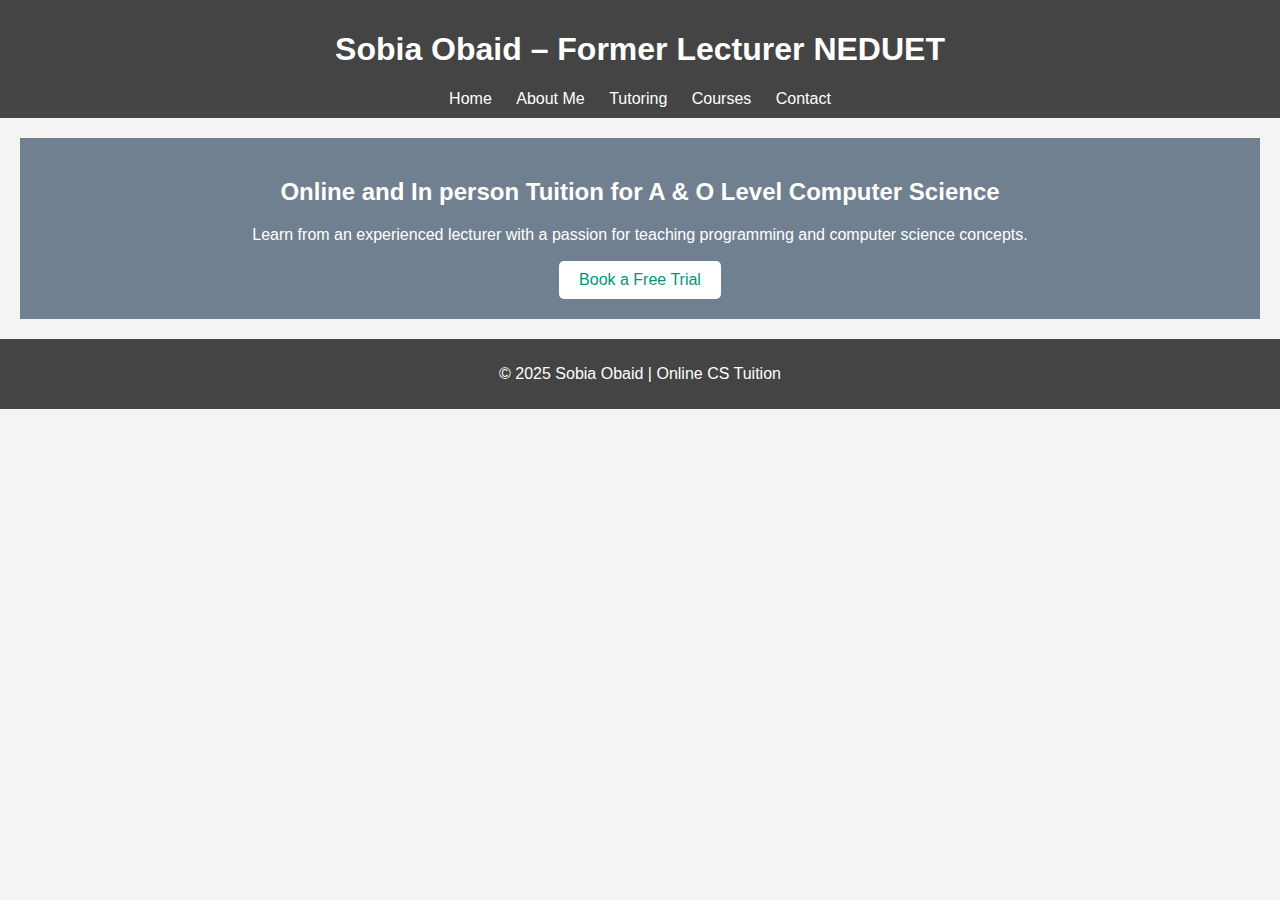
<file: index.html>
<!DOCTYPE html>
<html lang="en">
<head>
  <meta charset="UTF-8" />
  <meta name="viewport" content="width=device-width, initial-scale=1.0"/>
  <title>Home | CS Tutor</title>
  <link rel="stylesheet" href="style.css" />
</head>
<body>
  <header>
    <h1>Sobia Obaid – Former Lecturer NEDUET</h1>
    <nav>
      <a href="index.html">Home</a>
      <a href="about.html">About Me</a>
      <a href="Tution.html">Tutoring</a>
      <a href="courses.html">Courses</a>
      <a href="contact.html">Contact</a>
    </nav>
  </header>

  <main>
    <section class="hero">
      <h2>Online and In person Tuition for A & O Level Computer Science</h2>
      <p>Learn from an experienced lecturer with a passion for teaching programming and computer science concepts.</p>
      <a href="contact.html" class="btn">Book a Free Trial</a>
    </section>
  </main>

  <footer>
    <p>© 2025 Sobia Obaid | Online CS Tuition</p>
  </footer>
</body>
</html>
</file>
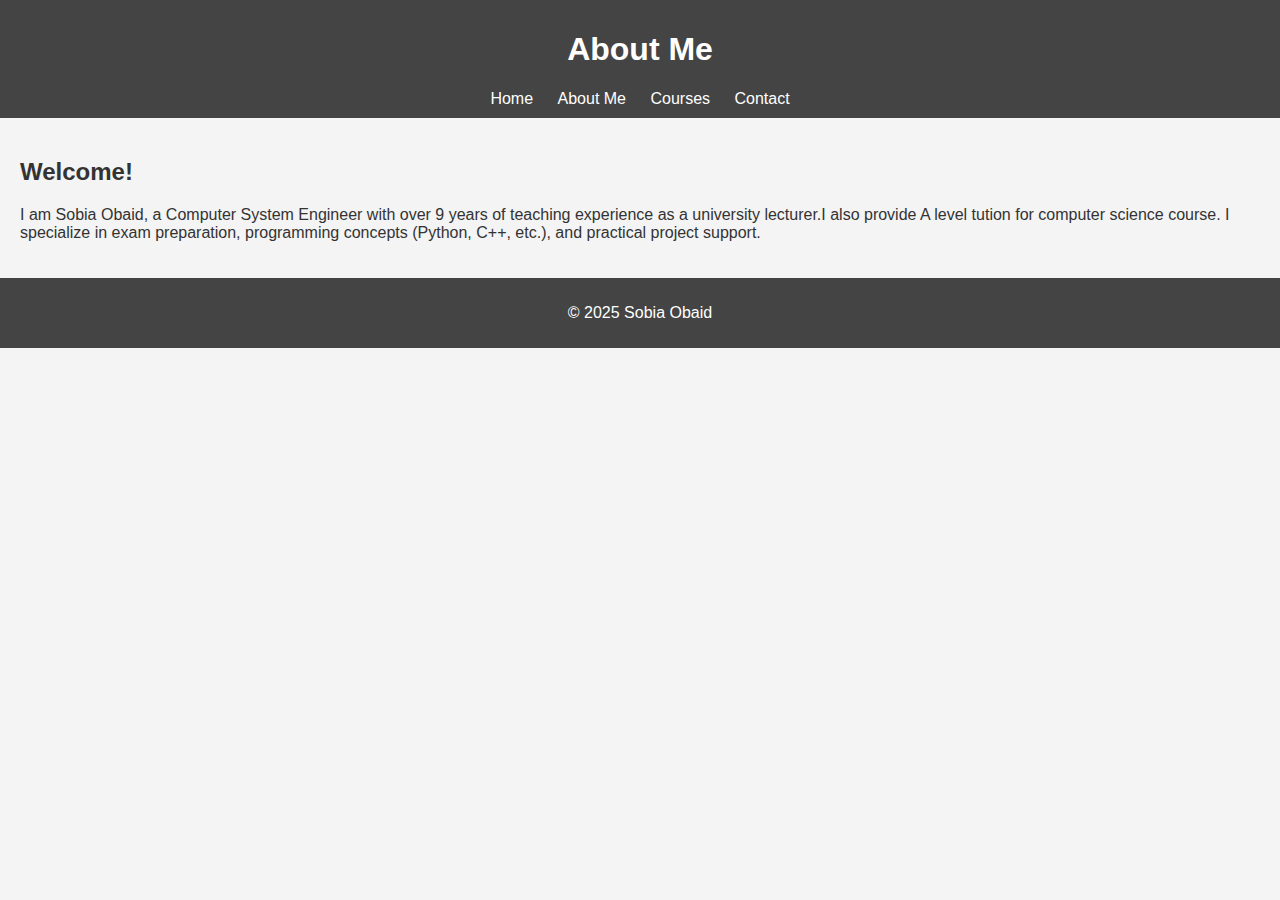
<file: about.html>
<!DOCTYPE html>
<html lang="en">
<head>
  <meta charset="UTF-8" />
  <meta name="viewport" content="width=device-width, initial-scale=1.0"/>
  <title>About Me</title>
  <link rel="stylesheet" href="style.css" />
</head>
<body>
  <header>
    <h1>About Me</h1>
    <nav>
      <a href="index.html">Home</a>
      <a href="about.html">About Me</a>
      <a href="courses.html">Courses</a>
      <a href="contact.html">Contact</a>
    </nav>
  </header>

  <main>
    <section>
      <h2>Welcome!</h2>
      <p>I am Sobia Obaid, a Computer System Engineer with over 9 years of teaching experience as a university lecturer.I also provide A level tution for computer science course. I specialize in exam preparation, programming concepts (Python, C++, etc.), and practical project support.</p>
    </section>
  </main>

  <footer>
    <p>© 2025 Sobia Obaid</p>
  </footer>
</body>
</html>
</file>
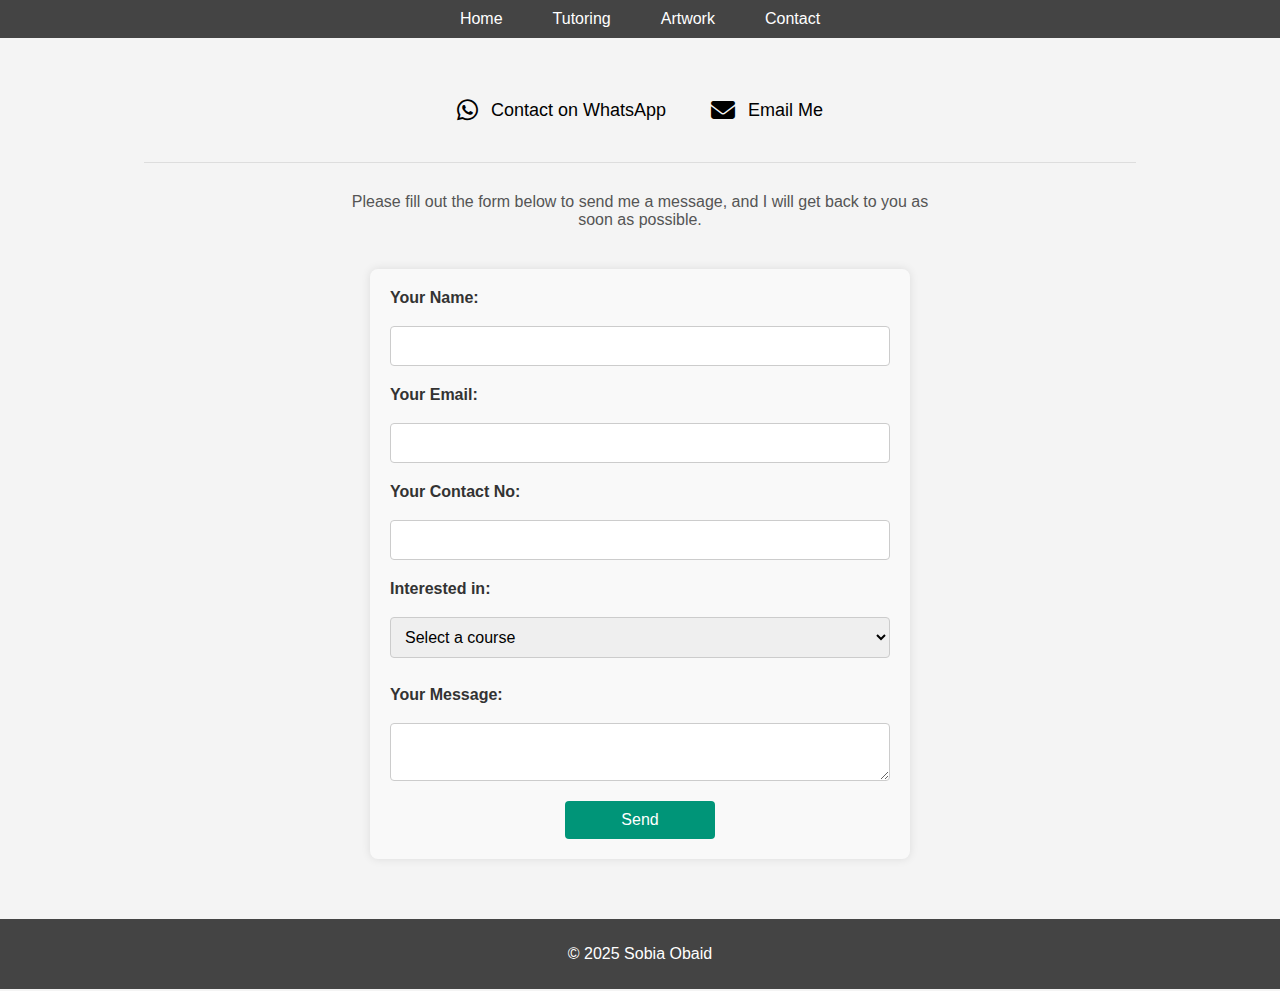
<file: contact.html>
<!DOCTYPE html>
<html lang="en">
<head>
  <meta charset="UTF-8" />
  <meta name="viewport" content="width=device-width, initial-scale=1.0"/>
  <title>Contact</title>
  <link rel="stylesheet" href="style.css" />
</head>
<body>
  
   <!-- Navigation Bar -->
  <header class="navbar">
    <nav>
      <a href="index.html">Home</a>
      <a href="tutoring.html">Tutoring</a>
      <a href="artwork.html">Artwork</a>
      <a href="contact.html">Contact</a>
    </nav>
  </header>

<link rel="stylesheet" href="https://cdnjs.cloudflare.com/ajax/libs/font-awesome/6.5.0/css/all.min.css">

  

  <main>
    <section>
     

<!-- Font Awesome (include in <head> if not already) -->
<link rel="stylesheet" href="https://cdnjs.cloudflare.com/ajax/libs/font-awesome/6.5.0/css/all.min.css">

<!-- Contact Icons with Text -->
<div class="contact-icons" style="text-align: center; margin-top: 30px; font-size: 18px;">
  <!-- WhatsApp -->
  <a href="https://wa.me/923032604259?text=Hi%20Teacher%2C%20I%20am%20interested%20in%20your%20CS%20tuition%20classes." target="_blank" title="Contact on WhatsApp"
     style="margin: 10px 20px; color: #000; text-decoration: none; display: inline-block;">
    <i class="fab fa-whatsapp" style="font-size: 24px; vertical-align: middle; margin-right: 8px;"></i>
    <span style="vertical-align: middle;">Contact on WhatsApp</span>
  </a>

  <!-- Email -->
  <a href="mailto:ssobiaobaid@gmail.com" title="Send Email"
     style="margin: 10px 20px; color: #000; text-decoration: none; display: inline-block;">
    <i class="fas fa-envelope" style="font-size: 24px; vertical-align: middle; margin-right: 8px;"></i>
    <span style="vertical-align: middle;">Email Me</span>
  </a>
</div>

<!-- Horizontal Line -->
<hr style="margin: 30px auto; width: 80%; border: 0; border-top: 1px solid #ddd;">

<!-- Introductory Text -->
<p style="text-align: center; font-size: 16px; color: #555; max-width: 600px; margin: 0 auto 30px;">
  Please fill out the form below to send me a message, and I will get back to you as soon as possible.
</p>

<!-- Your form goes here -->

      <div class="contact-form">
  <form action="https://formsubmit.co/ssobiaobaid@gmail.com" method="POST">
    <label>Your Name:</label><br>
    <input type="text" name="name" required><br>

    <label>Your Email:</label><br>
    <input type="email" name="email" required><br>
   
<label>Your Contact No:</label><br>
    <input type="tel" name="contact" pattern="[0-9]{10}" required><br>


    <label>Interested in:</label><br>
      <select name="course" required>
          <option value="" disabled selected>Select a course</option>
          <option value="Python Programming">Python Programming</option>
          <option value="C++ Programming">C++ Programming</option>
          <option value="Web Development Basics">Arabic Grammer</option>
          <option value="O-Level Computer Science">O-Level Computer Science </option>
          <option value="A-Level Computer Science">A-Level Computer Science </option>
       </select><br>
     <label>Your Message:</label><br>
    <textarea name="message" ></textarea><br>

    <button type="submit">Send</button>
  </form>
</div>
      
      
    </section>

  </main>

  <footer>
    <p>© 2025 Sobia Obaid</p>
  </footer>
</body>
</html>
</file>
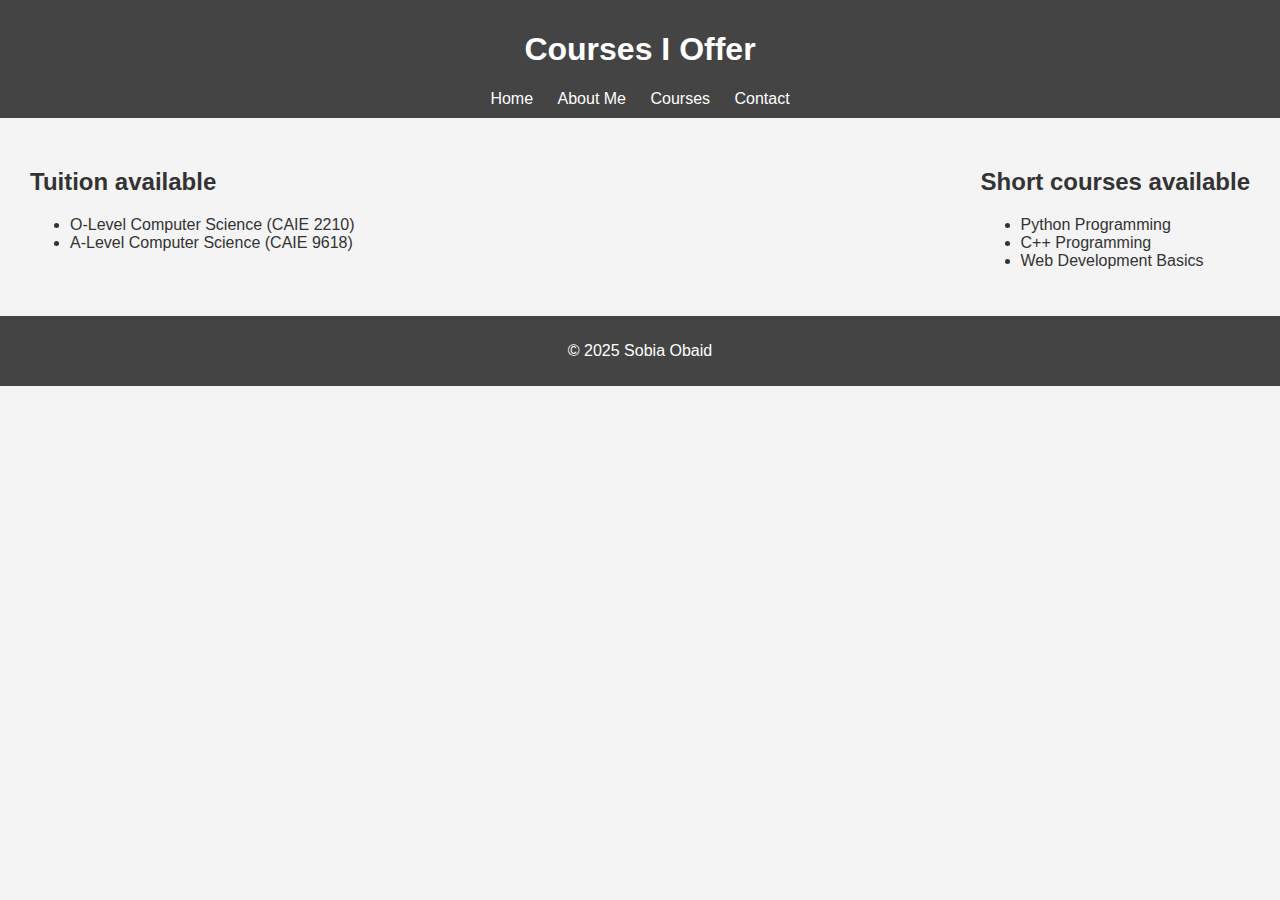
<file: courses.html>
<!DOCTYPE html>
<html lang="en">
<head>
  <meta charset="UTF-8" />
  <meta name="viewport" content="width=device-width, initial-scale=1.0"/>
  <title>Courses</title>
  <link rel="stylesheet" href="style.css" />
</head>
<body>
  <header>
    <h1>Courses I Offer</h1>
    <nav>
      <a href="index.html">Home</a>
      <a href="about.html">About Me</a>
      <a href="courses.html">Courses</a>
      <a href="contact.html">Contact</a>
    </nav>
  </header>

  <main>
    <section class="courses-container">
      <div class="course-column left-column">
        <h2>Tuition available</h2>
        <ul>
          <li>O-Level Computer Science (CAIE 2210)</li>
          <li>A-Level Computer Science (CAIE 9618)</li>
        </ul>
      </div>

      <div class="course-column right-column">
        <h2>Short courses available</h2>
        <ul>
          <li>Python Programming</li>
          <li>C++ Programming</li>
          <li>Web Development Basics</li>
        </ul>
      </div>
    </section>
  </main>

  <footer>
    <p>© 2025 Sobia Obaid</p>
  </footer>
</body>
</html>
</file>
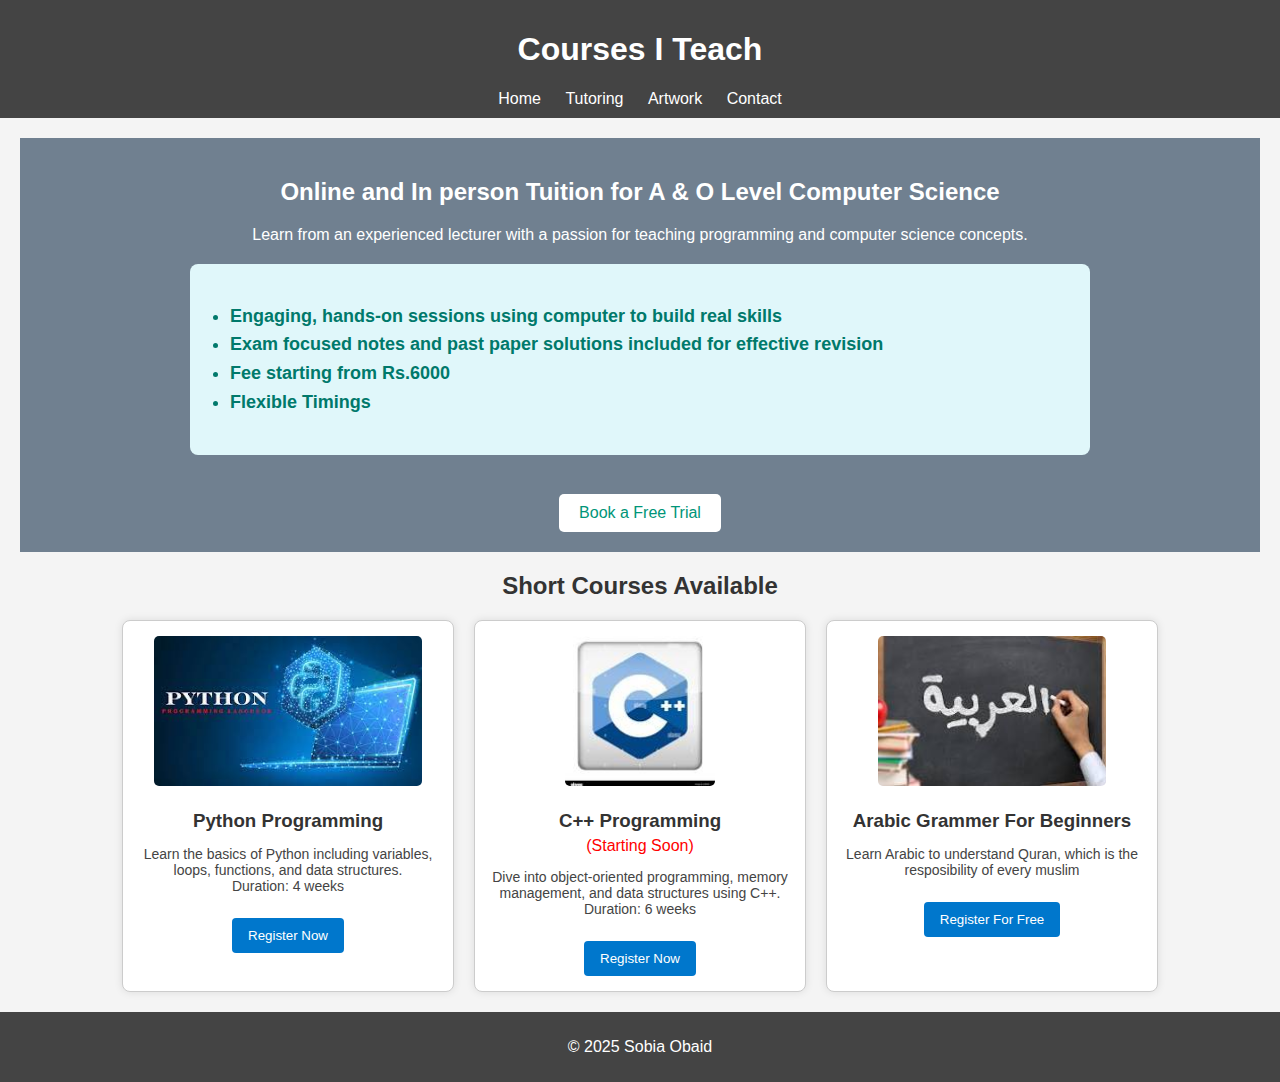
<file: tutoring.html>
<!DOCTYPE html>
<html lang="en">
<head>
  <meta charset="UTF-8" />
  <meta name="viewport" content="width=device-width, initial-scale=1.0"/>
  <title>Tutoring| Courses </title>
  <link rel="stylesheet" href="style.css" />
</head>
<body>
<!-- Navigation Bar -->
<header>
    <h1>Courses I Teach</h1>
    <nav>
     <a href="index.html">Home</a>
      <a href="tutoring.html">Tutoring</a>
      <a href="artwork.html">Artwork</a>
      <a href="contact.html">Contact</a>
    </nav>
  </header>

  



  <main> 
   <section class="hero">
      <h2>Online and In person Tuition for A & O Level Computer Science</h2>
      <p>Learn from an experienced lecturer with a passion for teaching programming and computer science concepts.</p>
      <section class="tuition-section">
      <div class="features-grid">
      <ul>
      <li>Engaging, hands-on sessions using computer to build real skills</li>
      <li>Exam focused notes and past paper solutions included for effective revision</li>
      <li>Fee starting from Rs.6000</li>
      <li>Flexible Timings</li>
      </ul>
      </div>
      </section>
      <br>
      <a href="contact.html" class="btn">Book a Free Trial</a>
    </section>

   

      <!-- Short Courses Section -->
<section class="short-courses-section">
  <h2>Short Courses Available</h2>

  <div class="short-courses-grid">
    <!-- Python Course -->
    <div class="short-course">
      <img src="images/python.jpg" alt="Python Programming">
      <h3>Python Programming</h3>
      <p>Learn the basics of Python including variables, loops, functions, and data structures. <br>Duration: 4 weeks</p>
      <button onclick="window.location.href='mailto:youremail@example.com?subject=Register for Python Programming'">Register Now</button>
    </div>

    <!-- C++ Course -->
    <div class="short-course">
      <img src="images/C++.jpg" alt="C++ Programming">
      <h3>C++ Programming </h3><span class="blinking">(Starting Soon)</span>
      <p>Dive into object-oriented programming, memory management, and data structures using C++. <br>Duration: 6 weeks</p>
      <button onclick="window.location.href='mailto:youremail@example.com?subject=Register for C++ Programming'">Register Now</button>
    </div>

    <!-- Arabic Grammer For Beginners -->
    <div class="short-course">
      <img src="images/arabic.jpg" alt="arabic grammer for beginners">
      <h3>Arabic Grammer For Beginners</h3>
      <p>Learn Arabic to understand Quran, which is the resposibility of every muslim </p>
      <button onclick="window.location.href='mailto:youremail@example.com?subject=Register for Web Development Basics'">Register For Free</button>
    </div>

    <!-- Example: Add more courses to test the wrapping -->
    <!--
    <div class="short-course">
      <img src="images/extra.jpg" alt="Extra Course">
      <h3>Extra Course</h3>
      <p>This is a test course to demonstrate how the grid wraps after 3 items per row.</p>
      <button>Register Now</button>
    </div>
    -->
  </div>
</section>

  </main>


  <footer>
    <p>© 2025 Sobia Obaid</p>
  </footer>
</body>
</html>
</file>
<file: style.css>
body {
  font-family: Arial, sans-serif;
  margin: 0;
  padding: 0;
  background: #f4f4f4;
  color: #333;
}

header, footer {
  background: #444;
  color: #fff;
  padding: 10px;
  text-align: center;
}

.navbar nav {
  display: flex;
  justify-content: center;
  gap: 30px;
}

nav a {
  margin: 0 10px;
  color: white;
  text-decoration: none;
}

nav a:hover {
  text-decoration: underline;
}

main {
  padding: 20px;
}

.hero {
  background: #708090;
  color: white;
  padding: 20px;
  text-align: center;
}

.btn {
  background: #fff;
  color: #009578;
  padding: 10px 20px;
  text-decoration: none;
  display: inline-block;
  margin-top: 1px;
  border-radius: 5px;
}

.whatsapp-button {
  text-align: center;
  margin-top: 40px;
}

.whatsapp-button button {
  background-color: #25D366;
  color: white;
  padding: 12px 25px;
  font-size: 16px;
  border: none;
  border-radius: 5px;
  cursor: pointer;
}

.whatsapp-button button:hover {
  background-color: #1ebe57;
}
.whatsapp-button button i {
  margin-right: 8px;
  font-size: 18px;
  vertical-align: middle;
}

/* Blinking "Starting Soon" */
.blinking {
  color: red;
  animation: blinker 1s linear infinite;
}

@keyframes blinker {
  50% { opacity: 0; }
}

/* Layout for Courses */
.courses-container {
  display: flex;
  justify-content: space-between;
  flex-wrap: wrap;
  gap: 20px;
 padding: 10px 10px;
}


.tuition-section {
  background-color: #e0f7fa;
  color: #2c3e50;
  padding: 20px; /* handles spacing inside the box */
  margin: 20px auto; /* centers the section and adds vertical space */
  font-family: 'Poppins', sans-serif;
  max-width: 900px; /* prevents it from stretching too wide on large screens */
  box-sizing: border-box; /* prevents padding from increasing width */
  border-radius: 8px; /* optional */
}

.features-grid {
  display: flex;
  flex-wrap: wrap;
  justify-content: space-between;
  gap: 30px;
}

.features-grid ul {
  list-style-type: disc;
  text-align: left;
  font-size: 18px;
  font-weight: 600; /* Slightly bolder for emphasis */
  line-height: 1.6;
  color: #00796b; /* Teal color - engaging but professional */
  padding-left: 20px;
 flex: 1 1 300px; /* shrink and wrap properly */
  min-width: 250px;
  box-sizing: border-box;
}

.features-grid li {
  /* No hover effect */
}
@media (max-width: 600px) {
  .tuition-section {
    padding: 15px;
    margin: 10px;
  }

  .features-grid {
    flex-direction: column; /* stack vertically on phones */
    gap: 10px; /* reduced gap between column blocks */
  }

  .features-grid ul {
    font-size: 16px;
    margin: 0; /* remove any default vertical spacing */
    padding: 0 0 0 20px; /* keep left padding for bullets */
    min-width: unset;
  }

  .features-grid li {
    margin-bottom: 8px; /* reduce space between list items */
  }
}




/* Short Courses Container - Flex Grid */
.short-courses-section {
  text-align: center;
}

.short-courses-section h2 {
  margin-bottom: 20px;
}

.short-courses-grid {
  display: flex;
  flex-wrap: wrap;
  justify-content: center;
  gap: 20px;
}

/* Individual Short Course Card */
.short-course {
  flex: 1 1 calc(33.333% - 40px); /* 3 cards per row with gap */
  max-width: 300px;
  min-width: 250px;
  background-color: #fff;
  border: 1px solid #ccc;
  border-radius: 8px;
  padding: 15px;
  text-align: center;
  box-shadow: 0 0 8px rgba(0, 0, 0, 0.1);
}

.short-course img {
  max-width: 100%;
  height: 150px;
  object-fit: cover;
  border-radius: 5px;
  margin-bottom: 10px;
}

.short-course h3 {
  margin: 10px 0 5px;
}

.short-course p {
  font-size: 14px;
  color: #444;
}

.short-course button {
  background-color: #0077cc;
  color: white;
  padding: 10px 16px;
  border: none;
  border-radius: 4px;
  margin-top: 10px;
  cursor: pointer;
}

.short-course button:hover {
  background-color: #005fa3;
}

.contact-form {
  max-width: 500px;
  margin: 40px auto; /* center align */
  padding: 20px;
  background-color: #f9f9f9;
  border-radius: 8px;
  box-shadow: 0 0 10px rgba(0,0,0,0.1);
}

.contact-form form {
  display: flex;
  flex-direction: column;
}

.contact-form label {
  margin-bottom: 1px;
  font-weight: bold;
  text-align: left;
}

.contact-form input,
.contact-form textarea {
  padding: 10px;
  font-size: 16px;
  border: 1px solid #ccc;
  border-radius: 4px;
  margin-bottom: 2px;
  resize: vertical;
}

.contact-form button {
  width: 150px;               /* Set a fixed or smaller width */
  margin: 0 auto;             /* Center horizontally */
  display: block;             /* Required to apply auto margins */
  padding: 10px;
  background-color: #009578;
  color: white;
  border: none;
  border-radius: 4px;
  cursor: pointer;
  font-size: 16px;
}

.contact-form button:hover {
  background-color: #007a63;
}


.contact-form button:hover {
  background-color: #007a63;
}
.contact-form select {
  padding: 10px;
  font-size: 16px;
  border: 1px solid #ccc;
  border-radius: 4px;
  margin-bottom: 10px;
}
</file>
